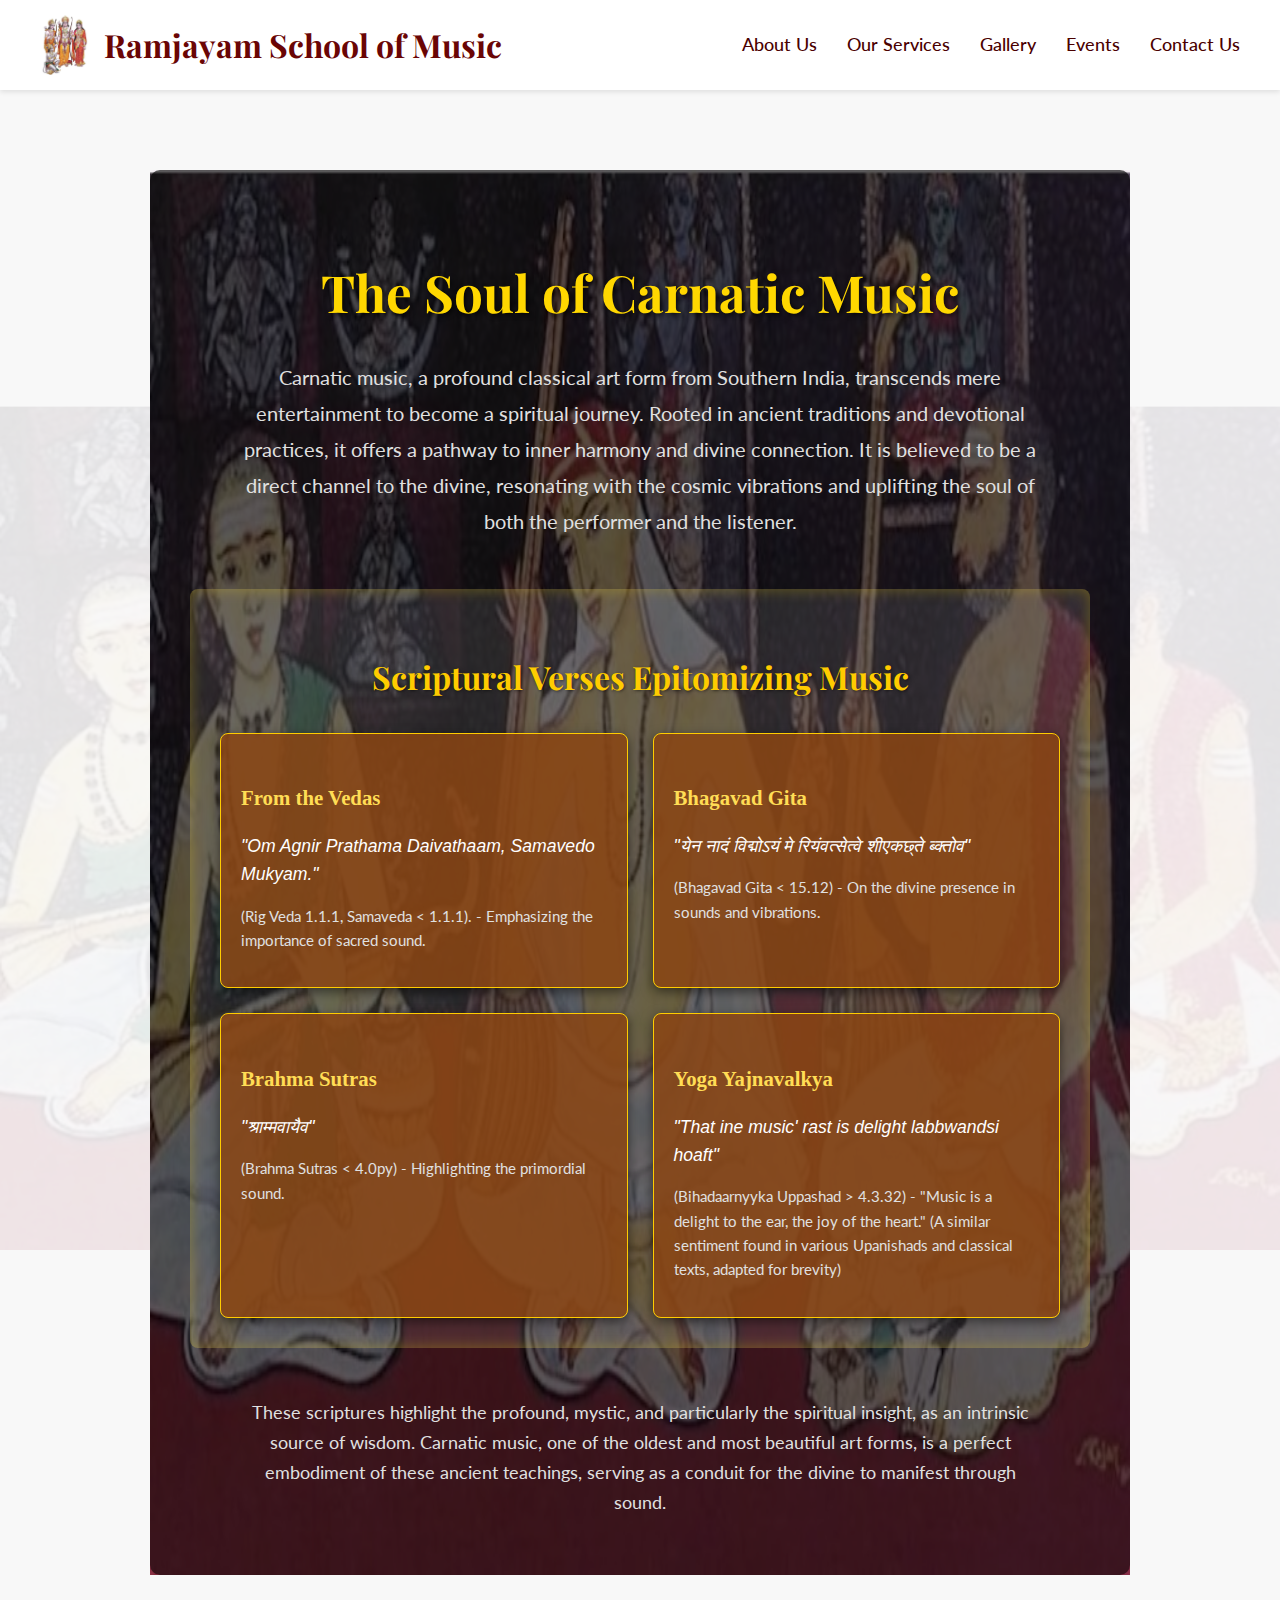
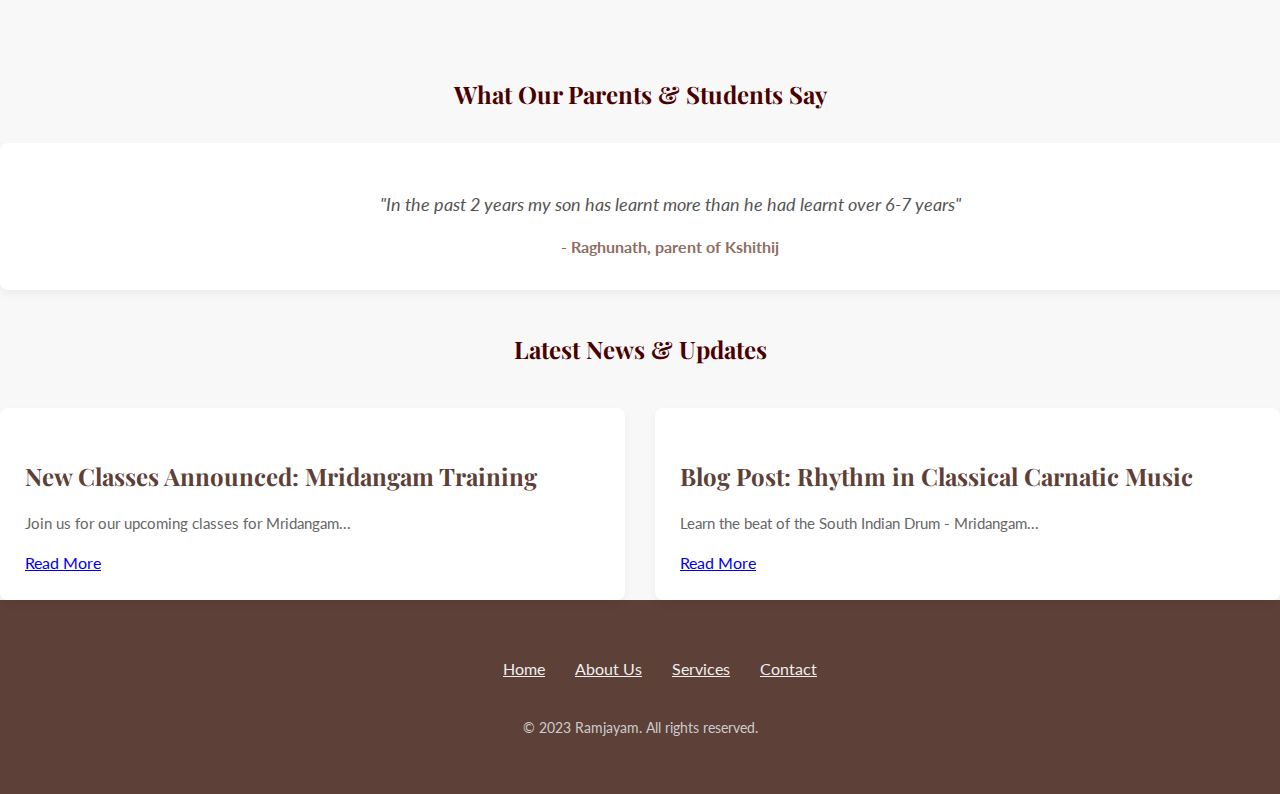
<file: index.html>
<!DOCTYPE html>
<html lang="en">
<head>
    <meta charset="UTF-8">
    <meta name="viewport" content="width=device-width, initial-scale=1.0">
    <title>Ramjayam School of Music</title>
    <link rel="stylesheet" href="style.css">
    <link href="https://fonts.googleapis.com/css2?family=Playfair+Display:wght@400;700&family=Lato:wght@300;400;700&display=swap" rel="stylesheet">
</head>
<body>
    <div class="background-container">
        <header class="site-header">
            <div class="header-content">
                <div class="logo-area">
                    <img src="Ramjayam_logo.png" alt="Ramjayam School of Music Logo" class="site-logo">
                    <h1 class="site-title">Ramjayam School of Music</h1>
                </div>
                <nav class="main-nav">
                    <ul>
                        <li><a href="about.html">About Us</a></li>
                        <li><a href="services.html">Our Services</a></li>
                        <li><a href="gallery.html">Gallery</a></li>
                        <li><a href="events.html">Events</a></li>
                        <li><a href="contact.html">Contact Us</a></li>
                    </ul>
                </nav>
            </div>
        </header>

        <main class="hero-section">
            <section id="carnatic-intro" class="container">
            <div class="overlay">
                <h2>The Soul of Carnatic Music</h2>
                <p class="lead-paragraph">
                    Carnatic music, a profound classical art form from Southern India, transcends mere entertainment to become a spiritual journey. Rooted in ancient traditions and devotional practices, it offers a pathway to inner harmony and divine connection. It is believed to be a direct channel to the divine, resonating with the cosmic vibrations and uplifting the soul of both the performer and the listener.
                </p>

                <div class="scriptural-verses">
                    <h3>Scriptural Verses Epitomizing Music</h3>

                    <div class="verse-grid">
                        <div class="verse-item">
                            <h4>From the Vedas</h4>
                            <p class="sanskrit">"Om Agnir Prathama Daivathaam, Samavedo Mukyam."</p>
                            <p class="translation">(Rig Veda 1.1.1, Samaveda < 1.1.1). - Emphasizing the importance of sacred sound.</p>
                        </div>
                        <div class="verse-item">
                            <h4>Bhagavad Gita</h4>
                            <p class="sanskrit">"येन नादं विद्मोऽयं मे रियंवत्सेत्वे शीएकछ्ते ब्क्तोव"</p>
                            <p class="translation">(Bhagavad Gita < 15.12) - On the divine presence in sounds and vibrations.</p>
                        </div>
                        <div class="verse-item">
                            <h4>Brahma Sutras</h4>
                            <p class="sanskrit">"श्राम्मवायैव"</p>
                            <p class="translation">(Brahma Sutras < 4.0py) - Highlighting the primordial sound.</p>
                        </div>
                         <div class="verse-item">
                            <h4>Yoga Yajnavalkya</h4>
                            <p class="sanskrit">"That ine music' rast is delight labbwandsi hoaft"</p>
                            <p class="translation">(Bihadaarnyyka Uppashad > 4.3.32) - "Music is a delight to the ear, the joy of the heart." (A similar sentiment found in various Upanishads and classical texts, adapted for brevity)</p>
                        </div>
                    </div>
                </div>

                <p class="conclusion-text">
                    These scriptures highlight the profound, mystic, and particularly the spiritual insight, as an intrinsic source of wisdom. Carnatic music, one of the oldest and most beautiful art forms, is a perfect embodiment of these ancient teachings, serving as a conduit for the divine to manifest through sound.
                </p>
            </div>
            </section>
        </main>

        <!-- Placeholder for other content sections if desired on the homepage -->
        <!-- <section class="about-snippet">...</section> -->
        <!-- <section class="services-highlight">...</section> -->

    </div>

    <section id="testimonials" class="container">
            <h2 style="text-align: center;">What Our Parents & Students Say</h2>
            <div class="testimonial-carousel">
                <div class="testimonial-item">
                    <p>"In the past 2 years my son has learnt more than he had learnt over 6-7 years"</p>
                    <span>- Raghunath, parent of Kshithij</span>
                </div>
                <div class="testimonial-item">
                    <p>"Dr. RS Jayalakshmi is a mine of knowledge.  My son has learnt not only practical but has acquired great understanding of music itself"</p>
                    <span>- Narayanan, parent of Srihari</span>
                </div>
            </div>
        </section>

        <section id="latest-news" class="container">
            <h2 style="text-align: center;">Latest News & Updates</h2>
            <div class="news-grid">
                <article class="news-item">
                    <h3>New Classes Announced: Mridangam Training</h3>
                    <p>Join us for our upcoming classes for Mridangam...</p>
                    <a href="services.html">Read More</a>
                </article>
                <article class="news-item">
                    <h3>Blog Post: Rhythm in Classical Carnatic Music</h3>
                    <p>Learn the beat of the South Indian Drum - Mridangam...</p>
                    <a href="services.html">Read More</a>
                </article>
            </div>
        </section>
    </main>

    <footer>
        <div class="container">
            <div class="footer-nav">
                <ul>
                    <li><a href="index.html">Home</a></li>
                    <li><a href="about.html">About Us</a></li>
                    <li><a href="services.html">Services</a></li>
                    <li><a href="contact.html">Contact</a></li>
                </ul>
            </div>
            <!-- <div class="social-links">
                <a href="#" target="_blank"><img src="icon-facebook.png" alt="Facebook"></a>
                <a href="#" target="_blank"><img src="icon-instagram.png" alt="Instagram"></a>
                <!-- Add more social icons as needed
            </div> -->
            <p>&copy; 2023 Ramjayam. All rights reserved.</p>
        </div>
    </footer>

    <script src="script.js"></script>
</body>
</html>
</file>
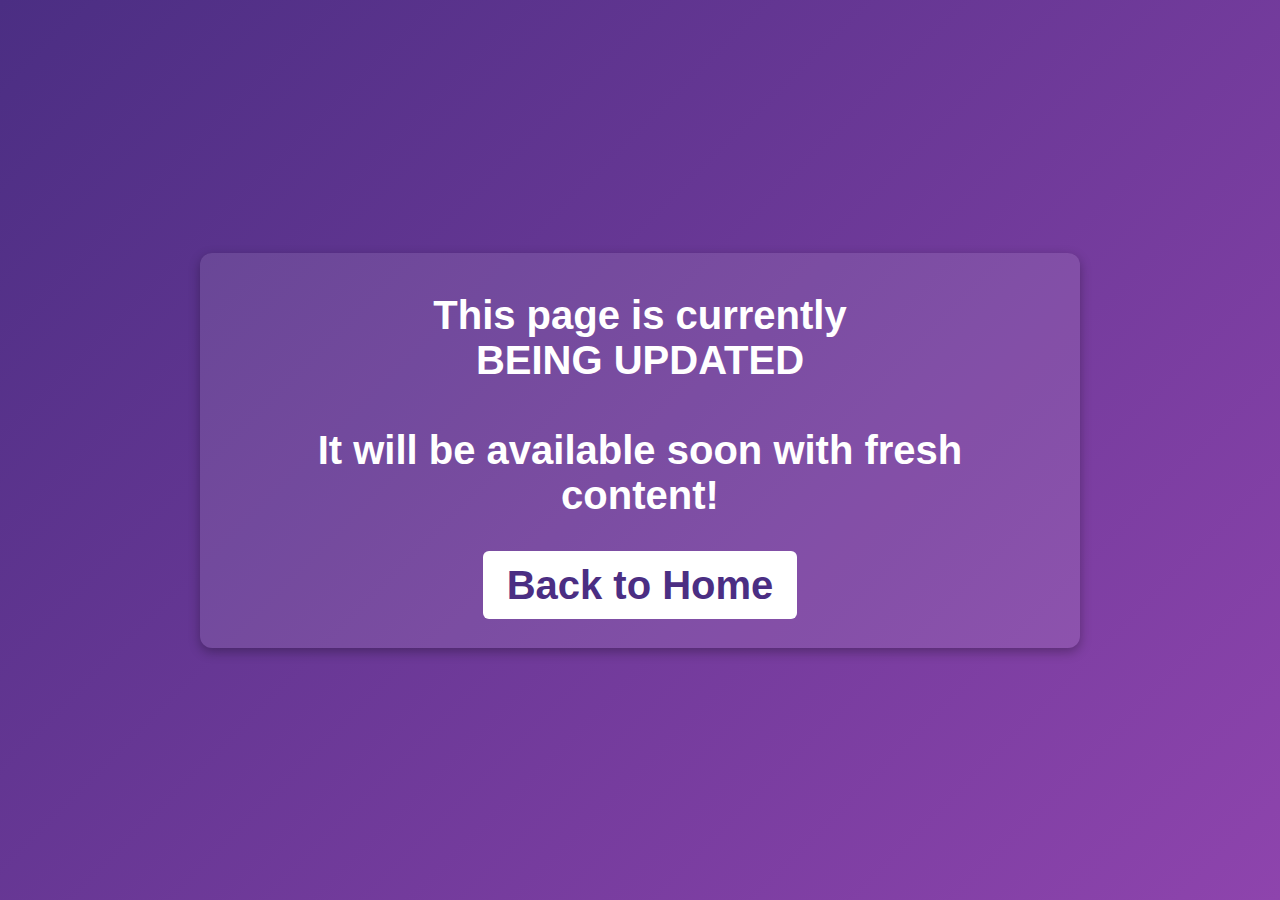
<file: events.html>
<!DOCTYPE html>
<html lang="en">
<head>
  <meta charset="UTF-8">
  <title>Event Page - Updating Soon</title>
  <style>
    body {
      margin: 0;
      padding: 0;
      font-family: 'Segoe UI', sans-serif;
      background: linear-gradient(135deg, #4b2e83, #8e44ad);
      color: white;
      display: flex;
      align-items: center;
      justify-content: center;
      height: 100vh;
      text-align: center;
    }
    .message-box {
      font-size: 2.5em;
      font-weight: bold;
      max-width: 800px;
      padding: 40px;
      background-color: rgba(255, 255, 255, 0.1);
      border-radius: 12px;
      box-shadow: 0 4px 12px rgba(0,0,0,0.3);
      animation: fadeIn 1.5s ease-in-out;
    }
    .home-button {
      margin-top: 30px;
      background-color: white;
      color: #4b2e83;
      border: none;
      padding: 12px 24px;
      font-size: 1em;
      border-radius: 6px;
      cursor: pointer;
      text-decoration: none;
    }
    .home-button:hover {
      background-color: #f0f0f0;
    }
    @keyframes fadeIn {
      from { opacity: 0; transform: scale(0.95); }
      to { opacity: 1; transform: scale(1); }
    }
  </style>
</head>
<body>

  <div class="message-box">
    This page is currently <br> <strong>BEING UPDATED</strong><br><br>
    It will be available soon with fresh content!
    <br><br>
    <a href="index.html" class="home-button">Back to Home</a>
  </div>

  <script>
    setTimeout(() => {
      window.location.href = "index.html";
    }, 10000); // Redirect after 10 seconds
  </script>

</body>
</html>
</file>
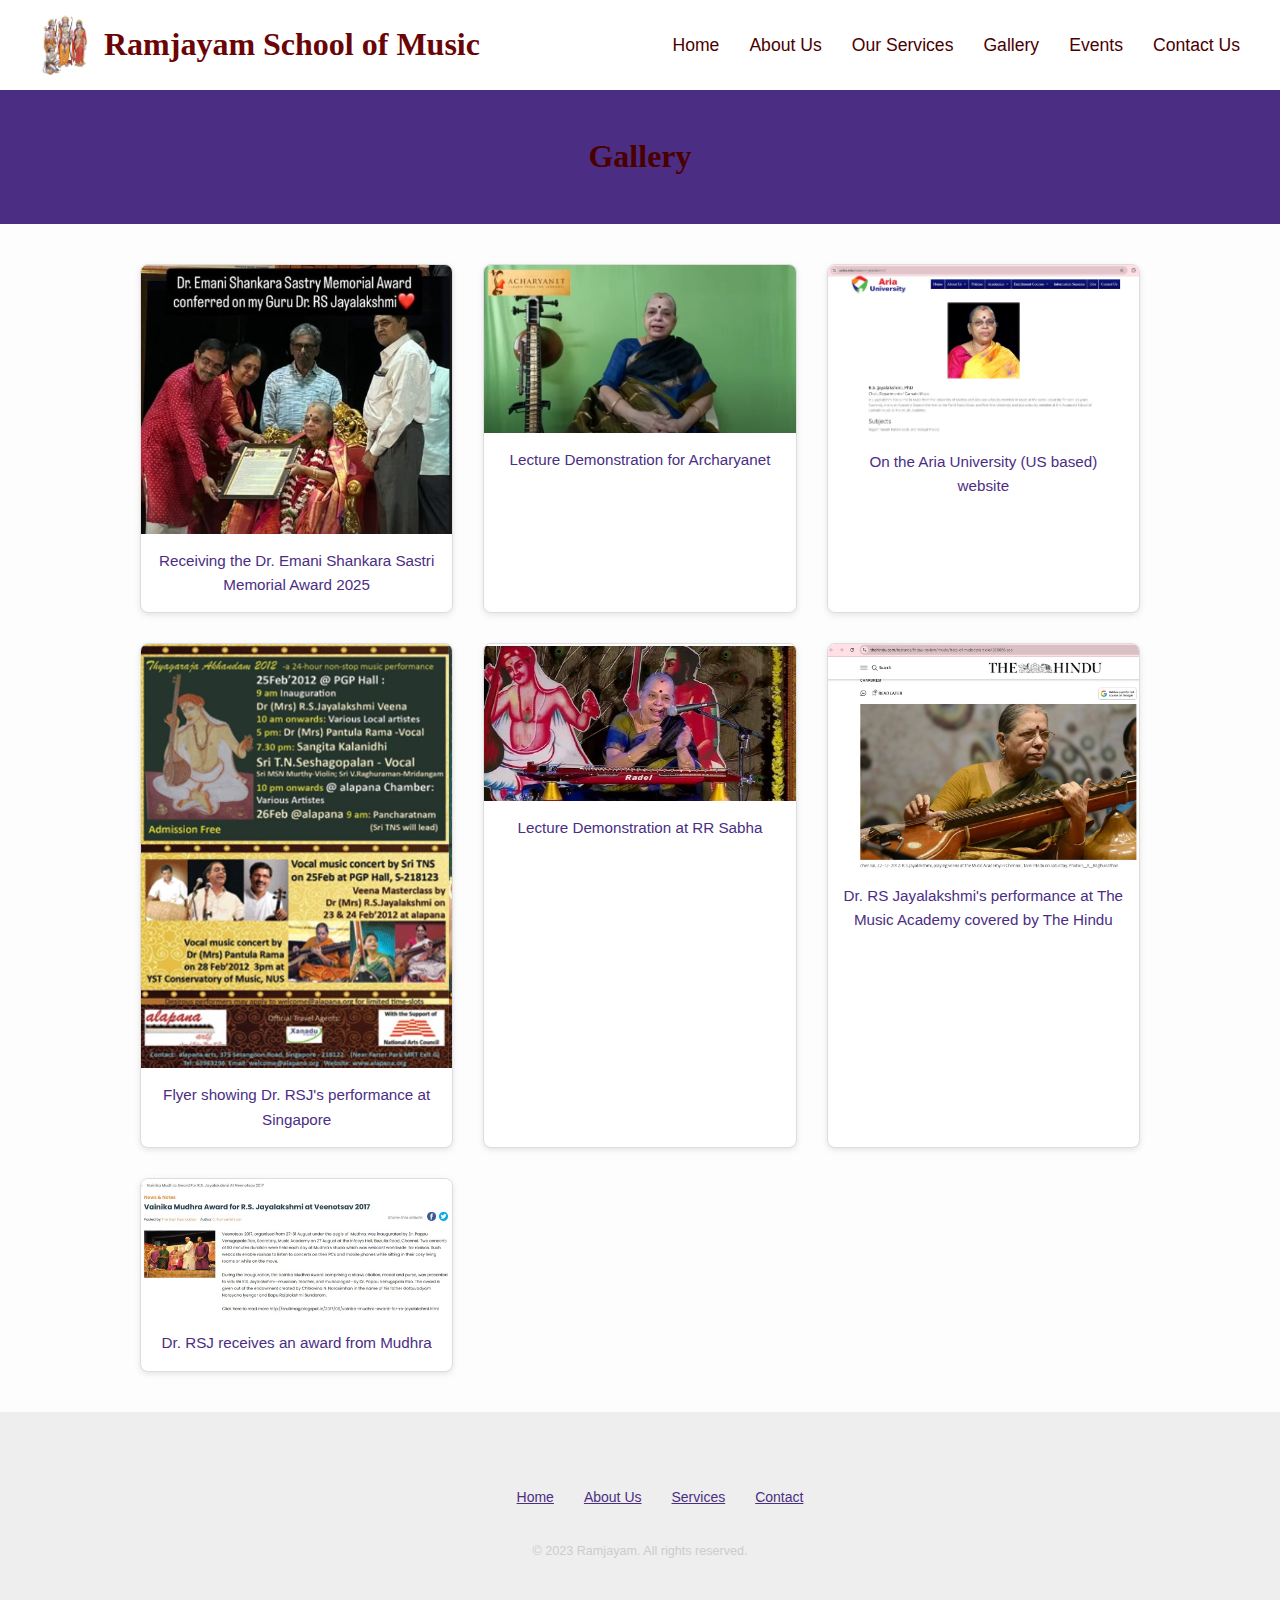
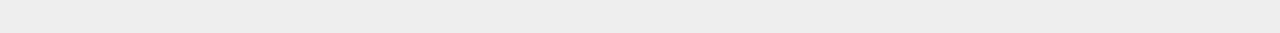
<file: gallery.html>
<!DOCTYPE html>
<html lang="en">
<head>
  <meta charset="UTF-8">
  <title>Gallery</title>
  <link rel="stylesheet" href="style.css">
  <style>
    body {
      font-family: 'Segoe UI', sans-serif;
      background-color: #fdfdfd;
      margin: 0;
      padding: 0;
      color: #333;
    }
    header {
      background-color: #4b2e83;
      color: white;
      padding: 20px;
      text-align: center;
    }
    .container {
      max-width: 1000px;
      margin: 40px auto;
      padding: 0 20px;
    }
    .gallery-grid {
      display: grid;
      grid-template-columns: repeat(auto-fit, minmax(250px, 1fr));
      gap: 30px;
    }
    .gallery-item {
      background-color: #fff;
      border: 1px solid #ddd;
      border-radius: 8px;
      overflow: hidden;
      box-shadow: 0 2px 6px rgba(0,0,0,0.1);
      text-align: center;
    }
    .gallery-item img {
      width: 100%;
      height: auto;
      display: block;
    }
    .caption {
      padding: 15px;
      font-size: 0.95em;
      color: #4b2e83;
    }
    footer {
      background-color: #eee;
      text-align: center;
      padding: 20px;
      font-size: 14px;
      color: #666;
    }
  </style>
</head>
<body>
       <header class="site-header">
            <div class="header-content">
                <div class="logo-area">
                    <img src="Ramjayam_logo.png" alt="Ramjayam School of Music Logo" class="site-logo">
                    <h1 class="site-title">Ramjayam School of Music</h1>
                </div>
                <nav class="main-nav">
                    <ul>
                        <li><a href="index.html">Home</a></li>
                      <li><a href="about.html">About Us</a></li>
                        <li><a href="services.html">Our Services</a></li>
                        <li><a href="gallery.html">Gallery</a></li>
                        <li><a href="events.html">Events</a></li>
                        <li><a href="contact.html">Contact Us</a></li>
                    </ul>
                </nav>
            </div>
        </header>

<header>
  <h1>Gallery</h1>
</header>

<div class="container">
  <div class="gallery-grid">

    <div class="gallery-item">
      <img src="images/rsj_emani_award.jpg" alt="rsj_emani_award">
      <div class="caption">Receiving the Dr. Emani Shankara Sastri Memorial Award 2025</div>
    </div>

    <div class="gallery-item">
      <img src="images/rsj_acharyanet.jpg" alt="rsj_acharyanet">
      <div class="caption">Lecture Demonstration for Archaryanet</div>
    </div>

    <div class="gallery-item">
      <img src="images/rsj_ariaUniv.jpg" alt="rsj_ariaUniv">
      <div class="caption">On the Aria University (US based) website</div>
    </div>

    <div class="gallery-item">
      <img src="images/rsj_at_singapore.jpg" alt="rsj_at_singapore">
      <div class="caption">Flyer showing Dr. RSJ's performance at Singapore</div>
    </div>

    <div class="gallery-item">
      <img src="images/rsj_lecdem_rrsabha.jpg" alt="rsj_lecdem_rrsabha">
      <div class="caption">Lecture Demonstration at RR Sabha</div>
    </div>

    <div class="gallery-item">
      <img src="images/rsj_thehindu.jpg" alt="rsj_thehindu">
      <div class="caption">Dr. RS Jayalakshmi's performance at The Music Academy covered by The Hindu</div>
    </div>

    <div class="gallery-item">
      <img src="images/rsj_vainikamudhra.jpg" alt="rsj_vainikamudhra">
      <div class="caption">Dr. RSJ receives an award from Mudhra</div>
    </div>

  </div>
</div>


    <footer>
        <div class="container">
            <div class="footer-nav">
                <ul>
                    <li><a href="index.html" style="color: #4b2e83;">Home</a></li>
                    <li><a href="about.html" style="color: #4b2e83;">About Us</a></li>
                    <li><a href="services.html" style="color: #4b2e83;">Services</a></li>
                    <li><a href="contact.html" style="color: #4b2e83;">Contact</a></li>
                </ul>
            </div>
            <!-- <div class="social-links">
                <a href="#" target="_blank"><img src="icon-facebook.png" alt="Facebook"></a>
                <a href="#" target="_blank"><img src="icon-instagram.png" alt="Instagram"></a>
                <!-- Add more social icons as needed
            </div> -->
            <p>&copy; 2023 Ramjayam. All rights reserved.</p>
        </div>
    </footer>

    <script src="script.js"></script>

</body>
</html>
</file>
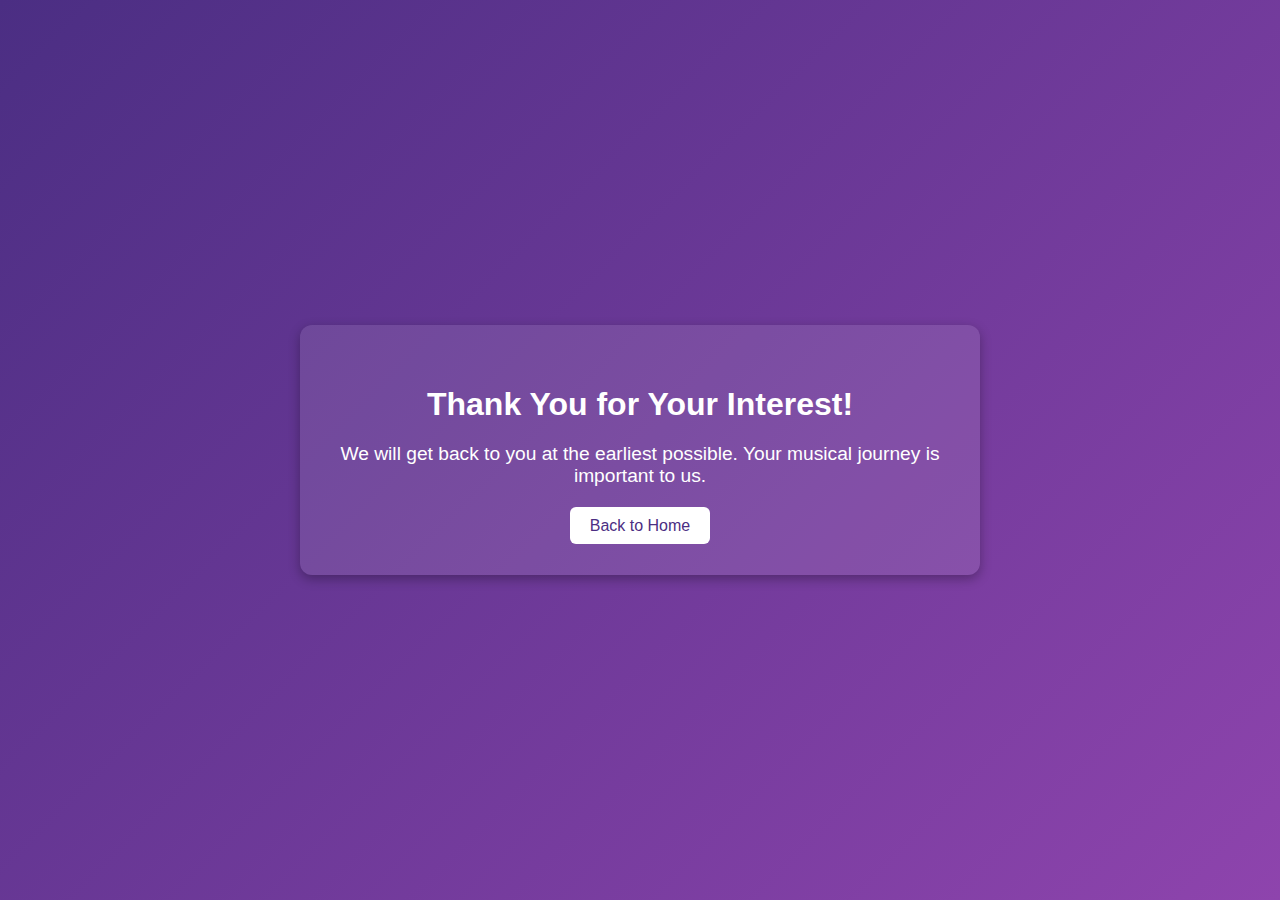
<file: thankyou.html>
<!DOCTYPE html>
<html lang="en">
<head>
  <meta charset="UTF-8">
  <title>Thank You</title>
  <style>
    body {
      margin: 0;
      padding: 0;
      font-family: 'Segoe UI', sans-serif;
      background: linear-gradient(135deg, #4b2e83, #8e44ad);
      color: white;
      display: flex;
      align-items: center;
      justify-content: center;
      height: 100vh;
      text-align: center;
    }
    .message-box {
      background-color: rgba(255, 255, 255, 0.1);
      padding: 40px;
      border-radius: 12px;
      box-shadow: 0 4px 12px rgba(0,0,0,0.3);
      max-width: 600px;
      animation: fadeIn 1.5s ease-in-out;
    }
    h1 {
      font-size: 2em;
      margin-bottom: 20px;
    }
    p {
      font-size: 1.2em;
      margin-bottom: 30px;
    }
    .home-button {
      background-color: white;
      color: #4b2e83;
      border: none;
      padding: 10px 20px;
      font-size: 1em;
      border-radius: 6px;
      cursor: pointer;
      text-decoration: none;
    }
    .home-button:hover {
      background-color: #f0f0f0;
    }
    @keyframes fadeIn {
      from { opacity: 0; transform: translateY(20px); }
      to { opacity: 1; transform: translateY(0); }
    }
  </style>
</head>
<body>

<div class="message-box">
  <h1>Thank You for Your Interest!</h1>
  <p>We will get back to you at the earliest possible. Your musical journey is important to us.</p>
  <a href="index.html" class="home-button">Back to Home</a>
</div>

<script>
  setTimeout(() => {
    window.location.href = "index.html";
  }, 10000); // Redirect after 10 seconds
</script>

</body>
</html>
</file>
<file: style.css>
/* General Body & Font Styling */
body {
    margin: 0;
    font-family: 'Lato', sans-serif; /* For general text */
    color: #333;
    line-height: 1.6;
    background-color: #f8f8f8;
}

h1, h2, h3, h4, h5, h6 {
    font-family: 'Playfair Display', serif; /* For headings */
    color: #4A0000; /* A deep maroon/brown for headings */
}

/* Background Container to hold the Trinity image */
.background-container {
    position: relative;
    width: 100%;
    min-height: 100vh; /* Ensures it covers at least the full viewport height */
    overflow: hidden; /* Important to prevent image overflow if not perfectly sized */
    display: flex; /* Use flex to control content layout */
    flex-direction: column; /* Stack header, main, footer */
}

.background-container::before {
    content: '';
    position: absolute;
    top: 0;
    left: 0;
    width: 100%;
    height: 100%;
    background-image: url('Trinity.jpeg'); /* <-- Update this path */
    background-size: contain; /* Key property: scales the image to fit within the container */
    background-repeat: no-repeat; /* Prevents repetition */
    background-position: center center; /* Centers the image */
    opacity: 0.1; /* Adjust opacity as desired (0.1 for 10%) */
    z-index: -1; /* Puts the background behind other content */
}

/* Header Styling */
.site-header {
    background-color: rgba(255, 255, 255, 0.95); /* Slightly transparent white */
    padding: 15px 0;
    box-shadow: 0 2px 5px rgba(0,0,0,0.1);
    z-index: 10; /* Ensures header is above background */
}

.header-content {
    max-width: 1200px;
    margin: 0 auto;
    display: flex;
    justify-content: space-between;
    align-items: center;
    padding: 0 20px;
}

.logo-area {
    display: flex;
    align-items: center;
}

.site-logo {
    height: 60px; /* Adjust size as needed */
    margin-right: 15px;
}

.site-title {
    margin: 0;
    font-size: 2em;
    color: #6A0505; /* A richer maroon for the title */
}

.main-nav ul {
    list-style: none;
    margin: 0;
    padding: 0;
    display: flex;
}

.main-nav li {
    margin-left: 30px;
}

.main-nav a {
    text-decoration: none;
    color: #4A0000;
    font-weight: 500;
    font-size: 1.1em;
    padding: 5px 0;
    transition: color 0.3s ease;
}

.main-nav a:hover,
.main-nav a.active { /* Add .active class for current page */
    color: #B22222; /* A brighter accent for hover/active */
}

/* Hero Section */
.hero-section {
    flex-grow: 1; /* Allows hero section to take available space */
    display: flex;
    justify-content: center;
    align-items: center;
    text-align: center;
    padding: 80px 20px;
    position: relative; /* Needed for z-index if content needs to be above background */
    z-index: 1;
}

.hero-content {
    background-color: rgba(255, 255, 255, 0.85); /* Slightly transparent white box for readability */
    padding: 40px 60px;
    border-radius: 8px;
    max-width: 800px;
    box-shadow: 0 4px 10px rgba(0,0,0,0.05);
}

.hero-content h2 {
    font-size: 3em;
    margin-bottom: 20px;
    color: #4A0000;
}

.hero-content p {
    font-size: 1.2em;
    margin-bottom: 30px;
    color: #555;
}

.btn {
    display: inline-block;
    background-color: #B22222; /* Button color */
    color: #fff;
    padding: 12px 25px;
    text-decoration: none;
    border-radius: 5px;
    font-weight: bold;
    transition: background-color 0.3s ease;
}

.btn:hover {
    background-color: #8B0000; /* Darker button on hover */
}

/* Styling for the Carnatic Music Introduction Section */
#carnatic-intro {
    background: url('Trinity.jpeg') no-repeat center center/cover; /* REPLACE WITH YOUR IMAGE */
    color: #f0f0f0; /* Light text for contrast */
    padding: 0px 0px;
    background-size: 100% 100%;       /* Shrinks image to fit inside the container */
    background-repeat: no-repeat;   /* Prevents tiling */
    position: relative;
    text-align: center;
    overflow: hidden; /* Ensure content doesn't spill if overlay is smaller */
}

/* Background image of Carnatic Trinity */
/* We will generate this image separately for you */
#carnatic-intro {
    /* ... (background image properties as above) ... */
}

/* Overlay for better text readability on the background image */
#carnatic-intro .overlay {
    background-color: rgba(0, 0, 0, 0.65); /* Darker overlay for strong contrast */
    padding: 40px;
    border-radius: 10px;
    max-width: 900px;
    margin: 0 auto;
    position: relative; /* To ensure z-index works if needed */
    z-index: 1; /* Ensure overlay content is above the background image */
    box-shadow: 0 8px 20px rgba(0, 0, 0, 0.4);
}

#carnatic-intro h2 {
    font-family: 'Playfair Display', serif;
    font-size: 3.2em;
    color: #ffd700; /* Gold color for heading */
    margin-bottom: 25px;
    text-shadow: 2px 2px 5px rgba(0,0,0,0.7);
}

#carnatic-intro .lead-paragraph {
    font-size: 1.25em;
    margin-bottom: 40px;
    line-height: 1.8;
    color: #e0e0e0;
    max-width: 800px;
    margin-left: auto;
    margin-right: auto;
}

#carnatic-intro .scriptural-verses {
    margin-top: 50px;
    margin-bottom: 50px;
    background-color: rgba(255, 255, 255, 0.1); /* Slightly lighter background for the verse box */
    padding: 30px;
    border-radius: 8px;
    box-shadow: inset 0 0 15px rgba(255, 215, 0, 0.3); /* Inner gold glow */
}

#carnatic-intro .scriptural-verses h3 {
    font-family: 'Playfair Display', serif;
    font-size: 2em;
    color: #ffcc00; /* Another shade of gold */
    margin-bottom: 30px;
    text-shadow: 1px 1px 3px rgba(0,0,0,0.5);
}

.verse-grid {
    display: grid;
    grid-template-columns: repeat(auto-fit, minmax(280px, 1fr));
    gap: 25px;
    margin-top: 30px;
}

.verse-item {
    background-color: rgba(139, 69, 19, 0.85); /* Earthy brown with transparency */
    padding: 20px;
    border-radius: 8px;
    box-shadow: 0 4px 12px rgba(0, 0, 0, 0.5);
    border: 1px solid #ffcc00; /* Gold border */
    text-align: left;
}

.verse-item h4 {
    font-family: 'Georgia', serif;
    font-size: 1.3em;
    color: #ffdd55; /* Lighter gold for verse title */
    margin-bottom: 10px;
}

.verse-item .sanskrit {
    font-family: 'Noto Sans Devanagari', sans-serif; /* Recommended for Devanagari script */
    font-size: 1.1em;
    color: #fff;
    font-style: italic;
    margin-bottom: 8px;
}

.verse-item .translation {
    font-size: 0.95em;
    color: #e0e0e0;
}

#carnatic-intro .conclusion-text {
    font-size: 1.1em;
    margin-top: 40px;
    line-height: 1.7;
    color: #e0e0e0;
    max-width: 800px;
    margin-left: auto;
    margin-right: auto;
}

/* Responsive adjustments for the Carnatic section */
@media (max-width: 768px) {
    #carnatic-intro .overlay {
        padding: 25px;
    }
    #carnatic-intro h2 {
        font-size: 2.5em;
    }
    #carnatic-intro .lead-paragraph {
        font-size: 1.1em;
    }
    #carnatic-intro .scriptural-verses h3 {
        font-size: 1.8em;
    }
    .verse-grid {
        grid-template-columns: 1fr;
    }
    .verse-item h4 {
        font-size: 1.2em;
    }
    .verse-item .sanskrit {
        font-size: 1em;
    }
}

@media (max-width: 480px) {
    #carnatic-intro h2 {
        font-size: 2em;
    }
    #carnatic-intro .lead-paragraph {
        font-size: 1em;
    }
    #carnatic-intro .scriptural-verses h3 {
        font-size: 1.5em;
    }
}


/* Highlights Grid */
.highlight-grid {
    display: grid;
    grid-template-columns: repeat(auto-fit, minmax(280px, 1fr));
    gap: 30px;
    margin-top: 40px;
}

.highlight-item {
    background: #fff;
    padding: 30px;
    border-radius: 8px;
    box-shadow: 0 4px 10px rgba(0,0,0,0.05);
    text-align: center;
    transition: transform 0.3s ease;
}

.highlight-item:hover {
    transform: translateY(-5px);
}

.highlight-item h3 {
    color: #8d6e63;
    margin-bottom: 10px;
}

/* Testimonials Carousel (basic styling, JS would handle actual carousel) */
.testimonial-carousel {
    display: flex;
    overflow-x: auto; /* For basic scrolling if many */
    scroll-snap-type: x mandatory;
    margin-top: 30px;
    padding-bottom: 20px;
   /*display: block; */
}


.testimonial-item {
    flex: 0 0 100%; /* Each item takes full width of container */
    padding: 30px;
    background: #fff;
    border-radius: 8px;
    box-shadow: 0 4px 10px rgba(0,0,0,0.05);
    margin-right: 20px;
    text-align: center;
    scroll-snap-align: start;
    min-width: 300px; /* Ensure a minimum width */
}

.testimonial-item p {
    font-style: italic;
    font-size: 1.1em;
    margin-bottom: 15px;
    color: #555;
    /*transition: opacity 0.5s ease-in-out; */ 
}

.testimonial-item span {
    font-weight: bold;
    color: #8d6e63;
}

/* News Grid */
.news-grid {
    display: grid;
    grid-template-columns: repeat(auto-fit, minmax(300px, 1fr));
    gap: 30px;
    margin-top: 40px;
}

.news-item {
    background: #fff;
    padding: 25px;
    border-radius: 8px;
    box-shadow: 0 4px 10px rgba(0,0,0,0.05);
}

.news-item h3 {
    font-size: 1.5em;
    margin-bottom: 10px;
    color: #5d4037;
}

.news-item p {
    font-size: 0.95em;
    color: #666;
    margin-bottom: 15px;
}

/* Footer */
footer {
    background: #5d4037;
    color: #f0f0f0;
    padding: 40px 0;
    text-align: center;
}

footer .container {
    display: flex;
    flex-direction: column;
    align-items: center;
}

.footer-nav ul {
    list-style: none;
    display: flex;
    margin-bottom: 20px;
}

.footer-nav ul li {
    margin: 0 15px;
}

.footer-nav ul li a {
    color: #f0f0f0;
    font-weight: normal;
    transition: color 0.3s ease;
}

.footer-nav ul li a:hover {
    color: #fff;
    text-decoration: underline;
}

.social-links {
    margin-bottom: 20px;
}

.social-links img {
    height: 30px; /* Adjust icon size */
    margin: 0 10px;
    transition: transform 0.3s ease;
}

.social-links img:hover {
    transform: translateY(-3px);
}

footer p {
    font-size: 0.9em;
    color: #ccc;
}

.gallery-item {
  display: flex;
  flex-direction: column;
  border: 2px solid #ccc; /* Adjust thickness and color */
  border-radius: 8px;
  overflow: hidden;
  box-shadow: 0 2px 6px rgba(0,0,0,0.1);
  background-color: #fff;
  text-align: center;
}


/* Footer Styling */
/*.site-footer {
    background-color: rgba(255, 255, 255, 0.95);
    padding: 20px;
    text-align: center;
    font-size: 0.9em;
    color: #666;
    box-shadow: 0 -2px 5px rgba(0,0,0,0.05);
    z-index: 10; /* Ensures footer is above background */
/*}

/* Responsive Design */
@media (max-width: 768px) {
    .header-content {
        flex-direction: column;
        text-align: center;
    }

    .main-nav ul {
        margin-top: 15px;
        flex-wrap: wrap; /* Allow navigation items to wrap */
        justify-content: center;
    }

    .main-nav li {
        margin: 0 10px 10px; /* Adjust spacing for smaller screens */
    }

    .site-title {
        font-size: 1.8em;
    }

    .hero-content {
        padding: 30px;
    }

    .hero-content h2 {
        font-size: 2.2em;
    }

    .hero-content p {
        font-size: 1em;
    }
}
</file>
